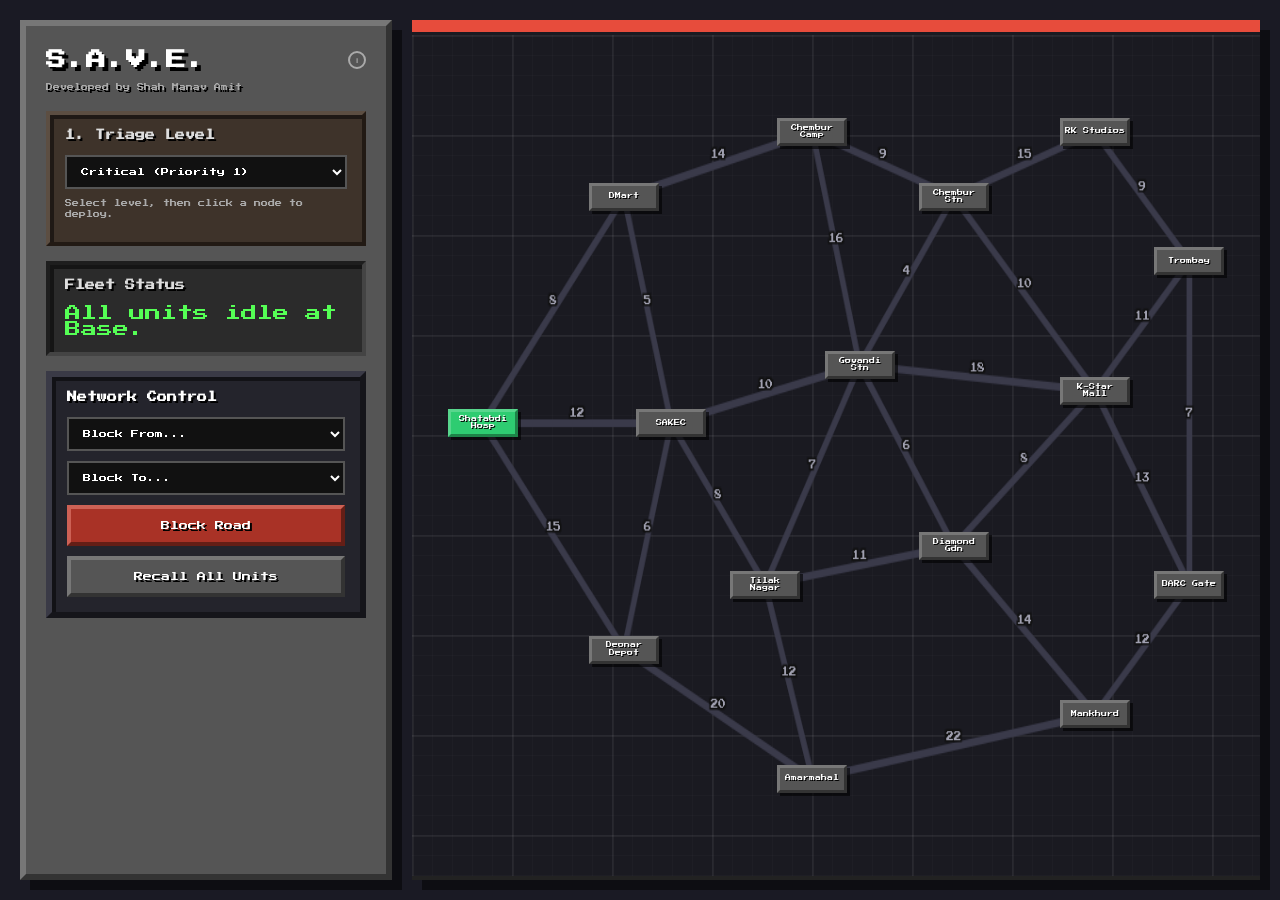
<file: index.html>
<!DOCTYPE html>
<html lang="en">
<head>
    <meta charset="UTF-8">
    <meta name="viewport" content="width=device-width, initial-scale=1.0">
    <title>S.A.V.E. | Emergency Routing</title>
    <link href="https://fonts.googleapis.com/css2?family=Press+Start+2P&display=swap" rel="stylesheet">
    <link rel="stylesheet" href="style.css">
</head>
<body>

    <div class="mc-dashboard">
        <aside class="mc-sidebar mc-block-stone">
            <div class="brand" style="position: relative; margin-bottom: 20px;">
                <a href="#" onclick="flipTo('about.html')" class="info-icon" title="Project Info">i</a>
                <h2 class="mc-title">S.A.V.E.</h2>
                <p class="mc-subtitle" style="font-size: 7px; color: #aaa; margin: 0;">Developed by Shah Manav Amit</p>
            </div>

            <div class="dispatch-details mc-block-wood">
                <h3 class="wood-title">1. Triage Level</h3>
                <select id="priority-select" class="mc-input">
                    <option value="1">Critical (Priority 1)</option>
                    <option value="2">Standard (Priority 2)</option>
                </select>
                <p class="helper-text">Select level, then click a node to deploy.</p>
            </div>

            <div class="dispatch-details mc-block-dark" style="margin-top: 15px;">
                <h3 class="wood-title">Fleet Status</h3>
                <div id="active-units-list">
                    <span class="text-green">All units idle at Base.</span>
                </div>
            </div>

            <div class="dispatch-details mc-block-dirt" style="margin-top: 15px;">
                <h3 class="wood-title text-white">Network Control</h3>
                <div style="display: flex; flex-direction: column; gap: 10px; margin-bottom: 10px;">
                    <select id="block-u" class="mc-input">
                        <option value="none" selected disabled>Block From...</option>
                    </select>
                    <select id="block-v" class="mc-input">
                        <option value="none" selected disabled>Block To...</option>
                    </select>
                </div>
                <button class="mc-btn btn-danger" onclick="executeBlockRoad()">Block Road</button>
                <button class="mc-btn" onclick="resetSystem()" style="margin-top: 10px;">Recall All Units</button>
            </div>
        </aside>

        <main class="map-view mc-block-stone-slab">
            <!-- REPLACED TEXT HEADER WITH PULSING ANIMATION BAR -->
            <div class="map-pulse-header"></div>
            <div class="map-container" id="mapContainer">
                <canvas id="roadCanvas" width="900" height="650"></canvas>
            </div>
        </main>
    </div>

    <script src="script.js"></script>
    
    <script>
        function flipTo(url) {
            document.body.classList.add('flip-out');
            setTimeout(() => { window.location.href = url; }, 400);
        }
    </script>
</body>
</html>
</file>
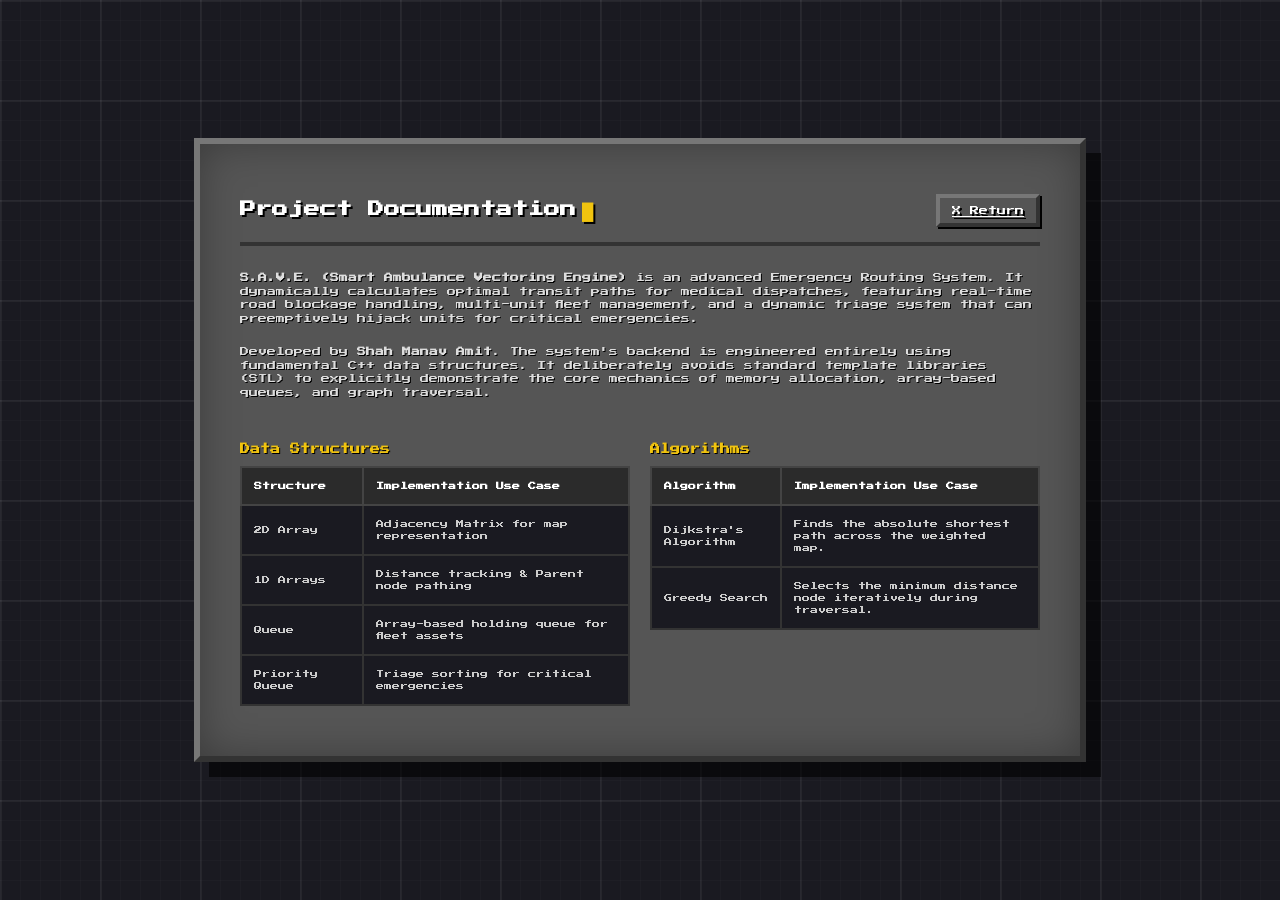
<file: about.html>
<!DOCTYPE html>
<html lang="en">
<head>
    <meta charset="UTF-8">
    <meta name="viewport" content="width=device-width, initial-scale=1.0">
    <title>S.A.V.E. | About the Project</title>
    <link href="https://fonts.googleapis.com/css2?family=Press+Start+2P&display=swap" rel="stylesheet">
    <link rel="stylesheet" href="style.css">
</head>
<!-- Added animated-grid class for the slow-moving background -->
<body class="map-container animated-grid" style="display: flex; justify-content: center; align-items: center; min-height: 100vh;">

    <div class="mc-block-stone about-container">
        <!-- Header: Delay 1 -->
        <div class="fade-up delay-1" style="display: flex; justify-content: space-between; align-items: center; border-bottom: 4px solid #333; padding-bottom: 15px; margin-bottom: 25px;">
            <h2 class="type-cursor" style="margin: 0; font-size: 16px; text-shadow: 2px 2px 0 #000;">Project Documentation</h2>
            <a href="#" onclick="flipTo('index.html')" class="mc-btn" style="width: auto; margin: 0; padding: 8px 12px; box-shadow: 2px 2px 0 #000;">X Return</a>
        </div>

        <!-- Paragraph 1: Delay 2 -->
        <p class="about-text fade-up delay-2">
            <strong>S.A.V.E. (Smart Ambulance Vectoring Engine)</strong> is an advanced Emergency Routing System. It dynamically calculates optimal transit paths for medical dispatches, featuring real-time road blockage handling, multi-unit fleet management, and a dynamic triage system that can preemptively hijack units for critical emergencies.
        </p>
        
        <!-- Paragraph 2: Delay 3 -->
        <p class="about-text fade-up delay-3">
            Developed by <strong>Shah Manav Amit</strong>. The system's backend is engineered entirely using fundamental C++ data structures. It deliberately avoids standard template libraries (STL) to explicitly demonstrate the core mechanics of memory allocation, array-based queues, and graph traversal.
        </p>

        <!-- Tables: Delay 4 -->
        <div class="fade-up delay-4" style="display: flex; gap: 20px; margin-top: 35px;">
            <div style="flex: 1;">
                <h3 style="font-size: 10px; color: #f1c40f; text-shadow: 1px 1px 0 #000; margin-bottom: 12px;">Data Structures</h3>
                <table class="mc-table interactive-table">
                    <tr><th>Structure</th><th>Implementation Use Case</th></tr>
                    <tr><td>2D Array</td><td>Adjacency Matrix for map representation</td></tr>
                    <tr><td>1D Arrays</td><td>Distance tracking & Parent node pathing</td></tr>
                    <tr><td>Queue</td><td>Array-based holding queue for fleet assets</td></tr>
                    <tr><td>Priority Queue</td><td>Triage sorting for critical emergencies</td></tr>
                </table>
            </div>

            <div style="flex: 1;">
                <h3 style="font-size: 10px; color: #f1c40f; text-shadow: 1px 1px 0 #000; margin-bottom: 12px;">Algorithms</h3>
                <table class="mc-table interactive-table">
                    <tr><th>Algorithm</th><th>Implementation Use Case</th></tr>
                    <tr><td>Dijkstra's Algorithm</td><td>Finds the absolute shortest path across the weighted map.</td></tr>
                    <tr><td>Greedy Search</td><td>Selects the minimum distance node iteratively during traversal.</td></tr>
                </table>
            </div>
        </div>
    </div>

    <script>
        function flipTo(url) {
            document.body.classList.add('flip-out');
            setTimeout(() => { window.location.href = url; }, 400);
        }
    </script>
</body>
</html>
</file>
<file: style.css>
body {
    margin: 0; font-family: 'Press Start 2P', cursive;
    background-color: #1a1a24; color: #ffffff;
    display: flex; height: 100vh; overflow: hidden; user-select: none;
    animation: flipIn 0.5s ease-out forwards;
    transform-origin: center;
    perspective: 1200px;
}

@keyframes flipIn {
    0% { transform: rotateY(90deg); opacity: 0; }
    100% { transform: rotateY(0deg); opacity: 1; }
}

.flip-out {
    animation: flipOut 0.4s ease-in forwards !important;
}

@keyframes flipOut {
    0% { transform: rotateY(0deg); opacity: 1; }
    100% { transform: rotateY(-90deg); opacity: 0; }
}

.mc-dashboard { display: flex; width: 100%; padding: 20px; gap: 20px; }

/* Base Elements */
.mc-block-stone { background-color: #555555; border-top: 6px solid #777777; border-left: 6px solid #777777; border-bottom: 6px solid #333333; border-right: 6px solid #333333; }
.mc-block-dark { background-color: #2b2b2b; border-top: 4px solid #1e1e1e; border-left: 4px solid #1e1e1e; border-bottom: 4px solid #444444; border-right: 4px solid #444444; color: #fff; }
.mc-block-wood { background-color: #3e332a; border-top: 4px solid #5c4e42; border-left: 4px solid #5c4e42; border-bottom: 4px solid #221a14; border-right: 4px solid #221a14; }
.mc-block-dirt { background-color: #24242c; border-top: 6px solid #3a3a46; border-left: 6px solid #3a3a46; border-bottom: 6px solid #15151a; border-right: 6px solid #15151a; }
.mc-block-stone-slab { background-color: #444444; border-bottom: 4px solid #222222; }

/* Sidebar */
.mc-sidebar { width: 320px; padding: 20px; display: flex; flex-direction: column; box-shadow: 10px 10px 0 rgba(0,0,0,0.5); overflow-y: auto; }
.mc-title { margin: 0 0 10px 0; font-size: 20px; line-height: 1.4; color: #fff; text-shadow: 4px 4px 0 #000; }
.mc-subtitle { margin: 0 0 20px 0; font-size: 9px; color: #aaa; text-shadow: 2px 2px 0 #000; }

.dispatch-details { padding: 15px; box-shadow: inset 4px 4px 0 rgba(0,0,0,0.5); }
.wood-title { margin: 0 0 15px 0; font-size: 10px; color: #ddd; text-shadow: 2px 2px 0 #000; }
.helper-text { font-size: 7px; color: #aaa; margin-top: 10px; line-height: 1.5; }

.text-green { color: #55ff55; } .text-red { color: #e74c3c; } .text-gold { color: #f1c40f; } .text-cyan { color: #00e5ff; } .text-white { color: #ffffff; }

.mc-input {
    width: 100%; padding: 10px; background: #111; color: #fff;
    border: 2px solid #555; font-family: 'Press Start 2P', cursive; font-size: 8px; box-sizing: border-box;
}

.mc-btn {
    width: 100%; padding: 12px; background-color: #555555;
    border-top: 4px solid #777777; border-left: 4px solid #777777; border-bottom: 4px solid #333333; border-right: 4px solid #333333;
    color: #fff; font-family: 'Press Start 2P', cursive; font-size: 9px; text-shadow: 2px 2px 0 #000; cursor: pointer; transition: 0.1s;
}
.mc-btn:active { border-top: 4px solid #333333; border-left: 4px solid #333333; border-bottom: 4px solid #777777; border-right: 4px solid #777777; }
.btn-danger { background-color: #a93226; border-top-color: #cd6155; border-left-color: #cd6155; border-bottom: 4px solid #641e16; border-right: 4px solid #641e16; }
.btn-danger:active { border-top-color: #641e16; border-left-color: #641e16; border-bottom-color: #cd6155; border-right-color: #cd6155; }

/* Unit List Styling */
.unit-row { font-size: 8px; margin-bottom: 10px; display: flex; flex-direction: column; gap: 5px; background: #111; padding: 10px; border-left: 4px solid #fff; }
.unit-p1 { border-left-color: #e74c3c; } .unit-p2 { border-left-color: #00e5ff; } 
.unit-pending { opacity: 0.6; border-style: dashed; }

/* Map Area */
.map-view { flex: 1; display: flex; flex-direction: column; box-shadow: 10px 10px 0 rgba(0,0,0,0.5); }

/* --- THE NEW RED PULSE ANIMATION BAR --- */
.map-pulse-header {
    height: 12px;
    width: 100%;
    background-color: #e74c3c;
    border-bottom: 3px solid #1a1a21;
    animation: slowRedPulse 2.5s infinite alternate ease-in-out;
}

@keyframes slowRedPulse {
    0% {
        opacity: 0.15;
        box-shadow: 0 0 2px #e74c3c;
    }
    100% {
        opacity: 1;
        box-shadow: 0 0 25px #e74c3c, 0 0 10px #e74c3c;
    }
}

.map-container {
    flex: 1; position: relative; background-color: #1a1a21;
    background-image: linear-gradient(rgba(255, 255, 255, 0.05) 2px, transparent 2px), linear-gradient(90deg, rgba(255, 255, 255, 0.05) 2px, transparent 2px), linear-gradient(rgba(255, 255, 255, 0.02) 1px, transparent 1px), linear-gradient(90deg, rgba(255, 255, 255, 0.02) 1px, transparent 1px);
    background-size: 100px 100px, 100px 100px, 20px 20px, 20px 20px;
}
canvas { position: absolute; top: 0; left: 0; width: 100%; height: 100%; }

/* Nodes */
.node-marker { position: absolute; transform: translate(-50%, -50%); cursor: pointer; z-index: 10; }
.node-box {
    background-color: #555555;
    border-top: 3px solid #777777; border-left: 3px solid #777777; border-bottom: 3px solid #333333; border-right: 3px solid #333333;
    width: 60px; height: 18px; display: flex; align-items: center; justify-content: center; text-align: center;
    padding: 2px; font-size: 6px; color: #fff; text-shadow: 1px 1px 0 #000; 
    white-space: pre-wrap; line-height: 1.2; box-shadow: 3px 3px 0 rgba(0,0,0,0.6); transition: transform 0.1s;
}

.node-marker:hover .node-box { transform: scale(1.15); }
.node-hospital .node-box { background-color: #2ecc71; border-top-color: #58d68d; border-left-color: #58d68d; border-bottom-color: #1d8348; border-right-color: #1d8348; }
.node-emergency .node-box { background-color: #e74c3c; border-top-color: #f1948a; border-left-color: #f1948a; border-bottom-color: #922b21; border-right-color: #922b21; box-shadow: 0 0 15px #e74c3c;}

/* --- INFO ICON & ABOUT PAGE STYLES --- */
.animated-grid {
    animation: panGrid 40s linear infinite;
}

@keyframes panGrid {
    0% { background-position: 0 0, 0 0, 0 0, 0 0; }
    100% { background-position: 100px 100px, 100px 100px, 20px 20px, 20px 20px; }
}

.info-icon {
    position: absolute; top: 5px; right: 0; width: 14px; height: 14px;
    border: 2px solid #aaa; border-radius: 50%;
    display: flex; align-items: center; justify-content: center;
    font-size: 8px; color: #aaa; text-decoration: none;
    transition: 0.2s; font-family: sans-serif; font-weight: bold;
}
.info-icon:hover { border-color: #f1c40f; color: #f1c40f; background-color: #2b2b2b; }

.about-container {
    width: 90%;
    max-width: 800px; 
    padding: 50px 40px; 
    box-shadow: inset 0 0 40px rgba(0,0,0,0.3), 15px 15px 0 rgba(0,0,0,0.6);
}

.about-text {
    font-size: 9px;
    color: #ddd;
    line-height: 1.5; 
    margin-bottom: 20px;
    text-shadow: 1px 1px 0 #000;
}

/* Staggered Entrance Animations */
.fade-up {
    opacity: 0;
    transform: translateY(20px);
    animation: fadeUpAnim 0.6s cubic-bezier(0.16, 1, 0.3, 1) forwards;
}

.delay-1 { animation-delay: 0.3s; }
.delay-2 { animation-delay: 0.5s; }
.delay-3 { animation-delay: 0.7s; }
.delay-4 { animation-delay: 0.9s; }

@keyframes fadeUpAnim {
    to { opacity: 1; transform: translateY(0); }
}

.type-cursor::after {
    content: '█';
    margin-left: 6px;
    color: #f1c40f;
    animation: blink 1s step-end infinite;
}

@keyframes blink { 50% { opacity: 0; } }

.mc-table {
    width: 100%;
    border-collapse: collapse;
    font-size: 8px;
}

.mc-table th, .mc-table td {
    border: 2px solid #555;
    padding: 12px;
    text-align: left;
    line-height: 1.5;
}

.mc-table th { background-color: #2b2b2b; border-color: #444; }
.mc-table td { background-color: #1a1a21; color: #ccc; border-color: #333; transition: 0.2s ease; }

.interactive-table tr:not(:first-child):hover td {
    background-color: #2a2a35;
    color: #fff;
    border-color: #f1c40f;
    cursor: default;
}
</file>
